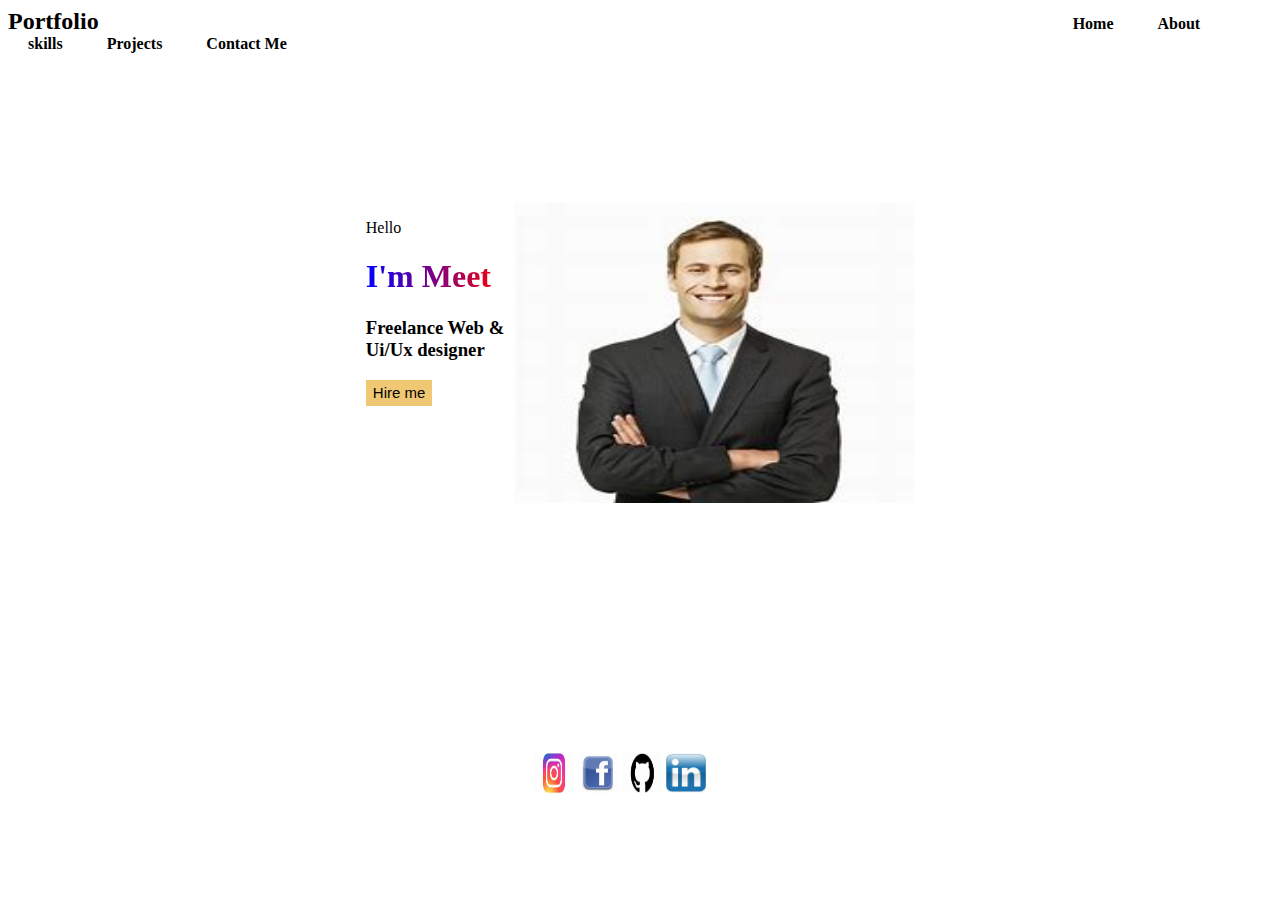
<file: index.html>
<html>
<head>
    <title>portfolio</title>
    <link href="style.css" rel="stylesheet"/>
</head>
<body>
    <nav>
     <div id="navd">
        <h2>Portfolio</h2>
        <a href="index.html">Home</a>
        <a href="About.html">About</a>
        <a href="skill.html">skills</a>
        <a href="project.html">Projects</a>
        <a href="contact.html">Contact Me</a>
    </div>
</nav>
<main>
    <div id="div6">
        <p>Hello</p>
        <h1 class="grad">I'm Meet</h1>
        <h3>Freelance Web &<br>
            Ui/Ux designer
        </h3>
        <button>Hire me</button>
        </div>   
        
        <div id="img">
            <image src="img.jpg" width="400px" height="300spx"/>

        </div>
        
    
        
        

    
</main>
<footer>
    <div id="logo">
        <img src="inst.jpg"/>
        <img src="facb.jpg"/>
        <img src="git.jpg"/>
        <img src="linked.jpg"/>
        </div>
    </footer>

    
</body>
</html>
</file>
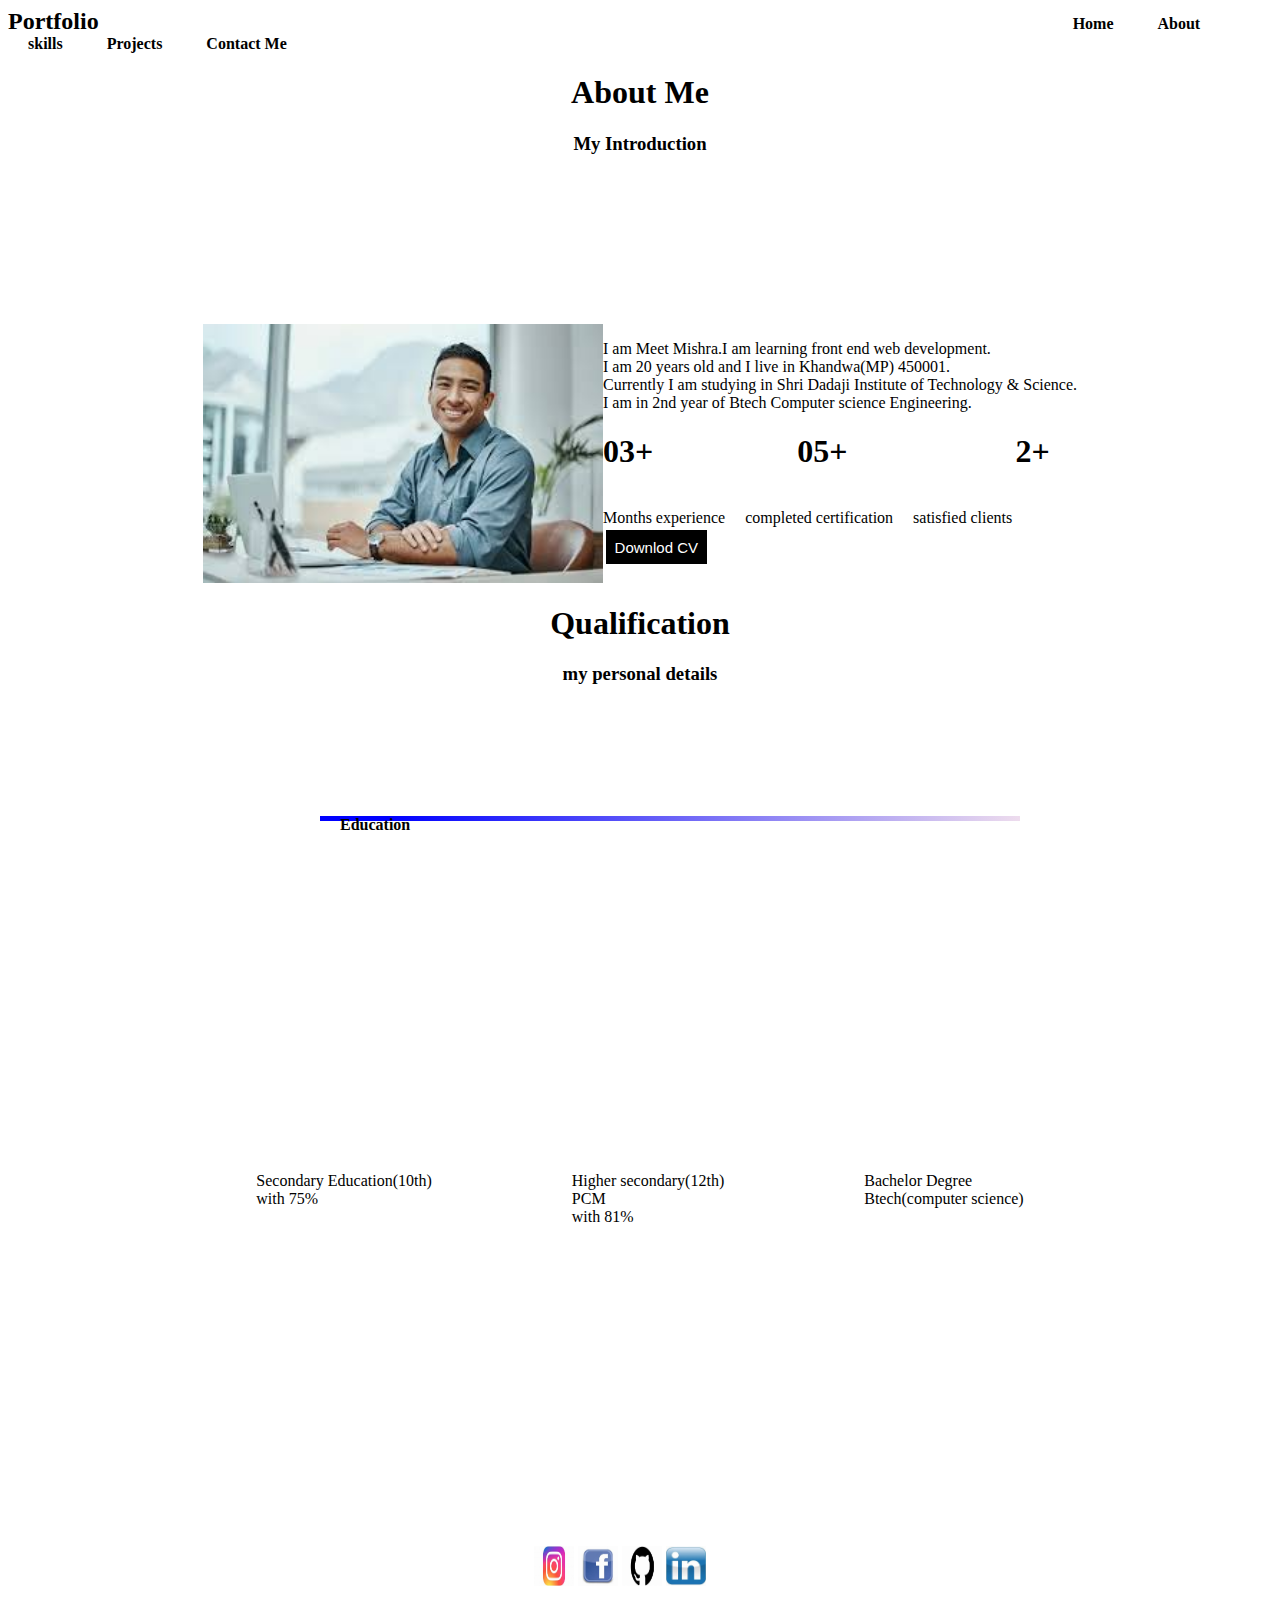
<file: About.html>
<html>
<head>
    <title>portfolio</title>
    <link href="style.css" rel="stylesheet"/>
</head>
<body>
    <nav>
     <div id="navd">
        <h2>Portfolio</h2>
        <a href="index.html">Home</a>
        <a href="About.html">About</a>
        <a href="skill.html">skills</a>
        <a href="project.html">Projects</a>
        <a href="contact.html">Contact Me</a>
    </div>
</nav>
<div id="about"> <h1>About Me</h1>
    <h3>My Introduction</h3></div> 
   <main>
    <div show>
        <img href src="img.jpeg" width="400">
    </div>
    <section>
        <div>
            <p>
                I am Meet Mishra.I am learning front end web development.<br>I am 20 years old and I live in Khandwa(MP) 450001.<br>Currently I am studying in Shri Dadaji Institute of Technology & Science.<br>I am in 2nd year of Btech Computer science Engineering. 
            </p>
        </div>
       <div>
        <h1>
            03+ &nbsp;&nbsp;&nbsp;&nbsp;&nbsp;&nbsp;&nbsp;&nbsp;&nbsp;&nbsp;&nbsp;&nbsp;&nbsp;&nbsp;&nbsp;&nbsp;&nbsp;05+&nbsp;&nbsp;&nbsp;&nbsp;&nbsp;&nbsp;&nbsp;&nbsp;&nbsp;&nbsp;&nbsp;&nbsp;&nbsp;&nbsp;&nbsp;&nbsp;&nbsp;&nbsp;&nbsp;&nbsp; 2+
        </h1><br>
        Months experience&nbsp;&nbsp;&nbsp;&nbsp; completed certification&nbsp;&nbsp;&nbsp;&nbsp; satisfied clients
       </div>
       <button id="gt">Downlod CV</button>
    </section>
   </main>
   <div id="about"> <h1>
    Qualification
   </h1>
<h3>my personal details</h3></div>
<div id="op">
<h4 id="br">&nbsp;&nbsp;&nbsp;&nbsp;&nbsp;Education</h4>
</div>
<main id="sc">
    <div>Secondary Education(10th)<br>with 75%</div>
    <div>Higher secondary(12th)<br>PCM<br> with 81%</div>
    <div>Bachelor Degree<br>Btech(computer science)</div>
    
</main>
<footer>
    <div id="logo">
        <img src="inst.jpg"/>
        <img src="facb.jpg"/>
        <img src="git.jpg"/>
        <img src="linked.jpg"/>
        </div>
    </footer>
  

</body>
</html>
</file>
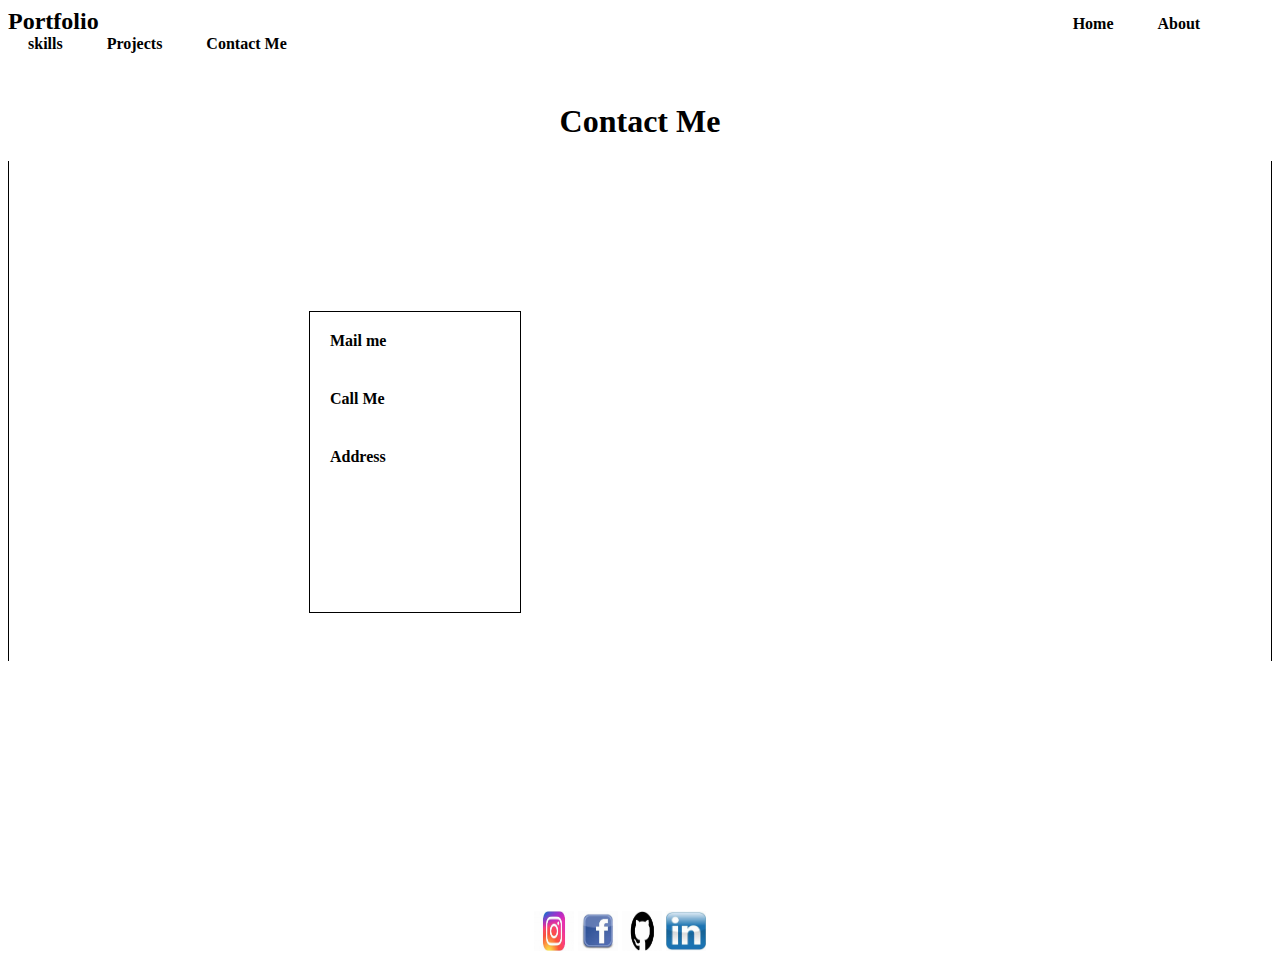
<file: contact.html>
<html>
<head>
    <title></title>
    <link href="style.css" rel="stylesheet"/>
</head>
<body>
    <nav>
     <div id="navd">
        <h2>Portfolio</h2>
        <a href="index.html">Home</a>
        <a href="About.html">About</a>
        <a href="skill.html">skills</a>
        <a href="project.html">Projects</a>
        <a href="contact.html">Contact Me</a>
        <h1 class="hex">Contact Me</h1>
        </div>

        </nav>
        <main class="bjt">
            
                <div class="bjp">
                    <a href="mailto:mishrameet143@gmail.com">Mail me</a>
                    <a href="tel:7724099103">Call Me</a>
                    <a href="https://maps.app.goo.gl/VPVA9ApRroAuiH5S7">Address</a>
                </div>
                <div class="bmp">
                    <iframe src="https://www.google.com/maps/embed?pb=!1m18!1m12!1m3!1d3703.913163486334!2d76.2960922753339!3d21.822285780033027!2m3!1f0!2f0!3f0!3m2!1i1024!2i768!4f13.1!3m3!1m2!1s0x3bd81aec0cad19c1%3A0xc7fa45b76e954edb!2sShri%20Dadaji%20Institute%20of%20Technology%20%26%20Science!5e0!3m2!1sen!2sin!4v1709631224978!5m2!1sen!2sin" width="450" height="350" style="border:0;" allowfullscreen="" loading="lazy" referrerpolicy="no-referrer-when-downgrade"></iframe>
                </div>
            
        </main>
        <footer>
            <div id="logo">
                <img src="inst.jpg"/>
                <img src="facb.jpg"/>
                <img src="git.jpg"/>
                <img src="linked.jpg"/>
                </div>
            </footer>
</file>
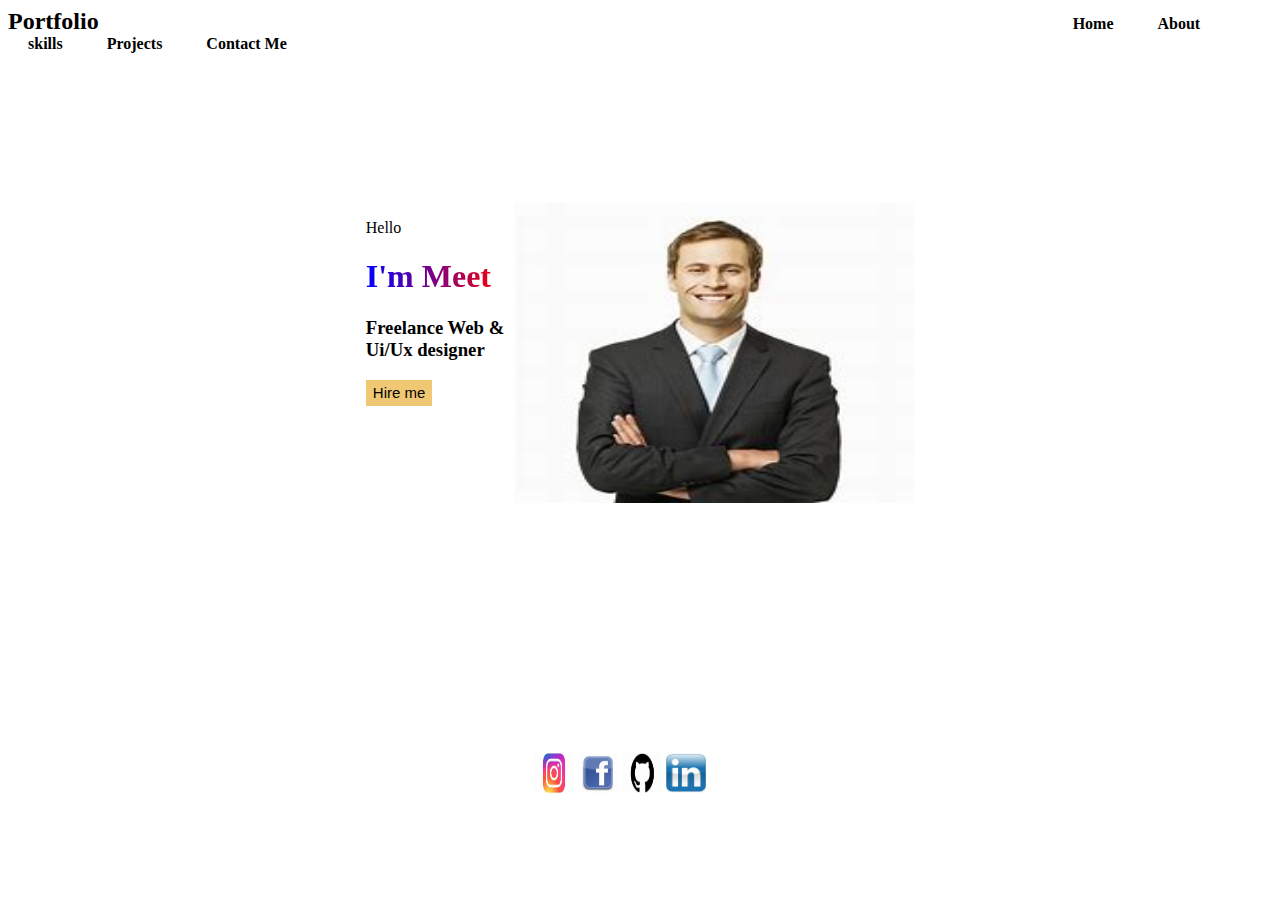
<file: Home.html>
<html>
<head>
    <title>portfolio</title>
    <link href="style.css" rel="stylesheet"/>
</head>
<body>
    <nav>
     <div id="navd">
        <h2>Portfolio</h2>
        <a href="Home.html">Home</a>
        <a href="About.html">About</a>
        <a href="skill.html">skills</a>
        <a href="project.html">Projects</a>
        <a href="contact.html">Contact Me</a>
    </div>
</nav>
<main>
    <div id="div6">
        <p>Hello</p>
        <h1 class="grad">I'm Meet</h1>
        <h3>Freelance Web &<br>
            Ui/Ux designer
        </h3>
        <button>Hire me</button>
        </div>   
        
        <div id="img">
            <image src="img.jpg" width="400px" height="300spx"/>

        </div>
        
    
        
        

    
</main>
<footer>
    <div id="logo">
        <img src="inst.jpg"/>
        <img src="facb.jpg"/>
        <img src="git.jpg"/>
        <img src="linked.jpg"/>
        </div>
    </footer>

    
</body>
</html>
</file>
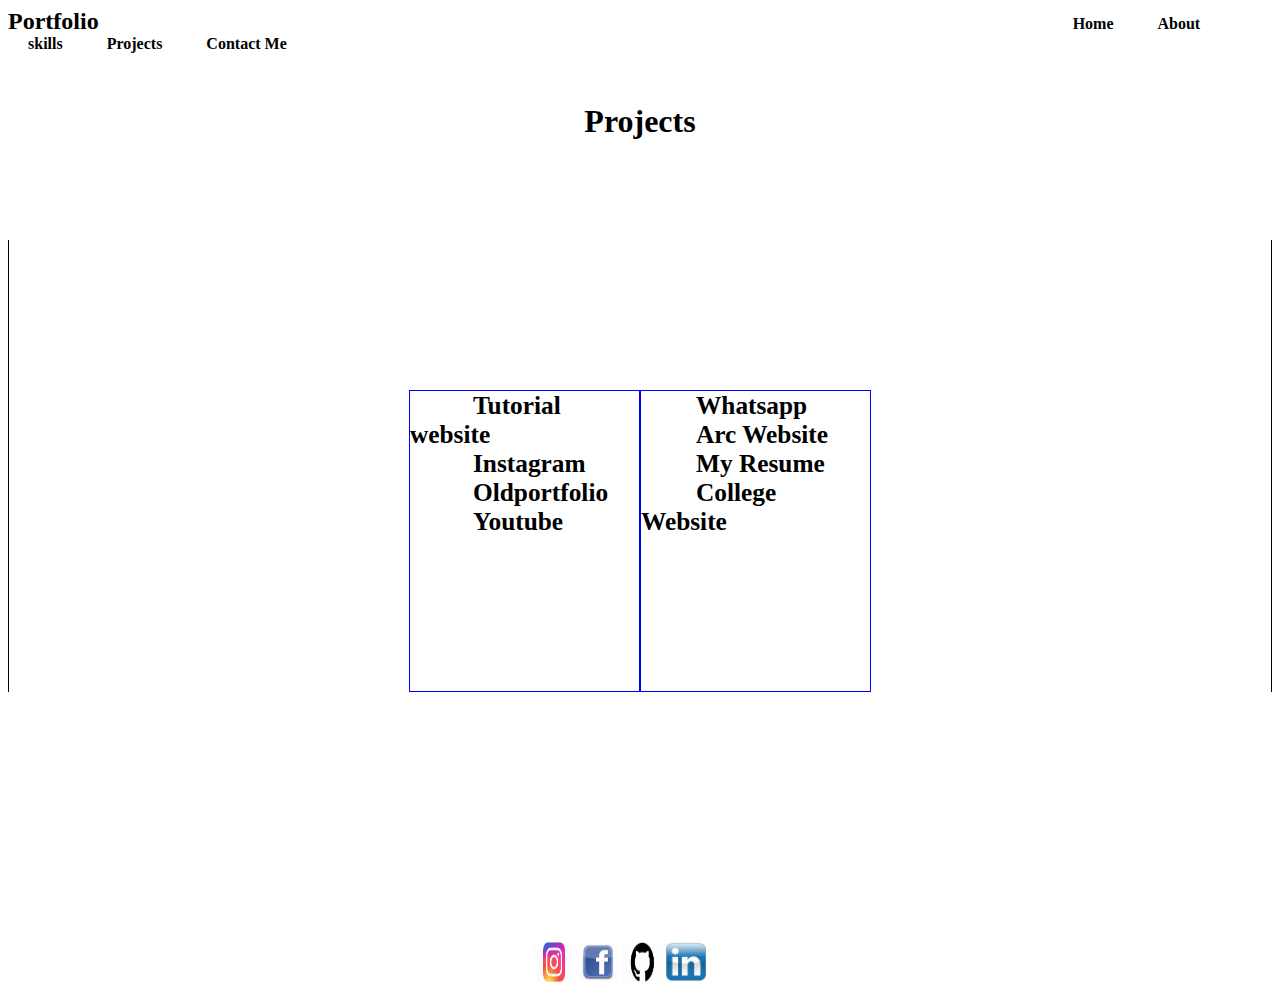
<file: project.html>
<html>
<head>
    <title>portfolio</title>
    <link href="style.css" rel="stylesheet"/>
</head>
<body>
    <nav>
     <div id="navd">
        <h2>Portfolio</h2>
        <a href="Home.html">Home</a>
        <a href="About.html">About</a>
        <a href="skill.html">skills</a>
        <a href="project.html">Projects</a>
        <a href="contact.html">Contact Me</a>
        <h1 class="hex">Projects</h1>
    </div>
</nav>
<main class="hvc">
    <div class="mpc">
        <a href="https://meettutorialwebsite.netlify.app/">Tutorial website</a><br>
        <a href="https://meetinsta.netlify.app/">Instagram</a><br>
        <a href="https://mishrameet.netlify.app/">Oldportfolio</a><br>
        <a href="https://meetyt.netlify.app/">Youtube</a>
        
    </div>
    <div class="mpd">
        <a href="https://meetwhatsapp.netlify.app/">Whatsapp</a><br>
        <a href="https://meetarc.netlify.app/">Arc Website</a>
        <a href="https://meetresume.netlify.app/">My Resume</a>
        <a href="https://meetcollegewebsite.netlify.app/">College Website</a>

        
    </div>
</main>
<footer>
    <div id="logo">
        <img src="inst.jpg"/>
        <img src="facb.jpg"/>
        <img src="git.jpg"/>
        <img src="linked.jpg"/>
        </div>
    </footer>
</body>
</html>
</file>
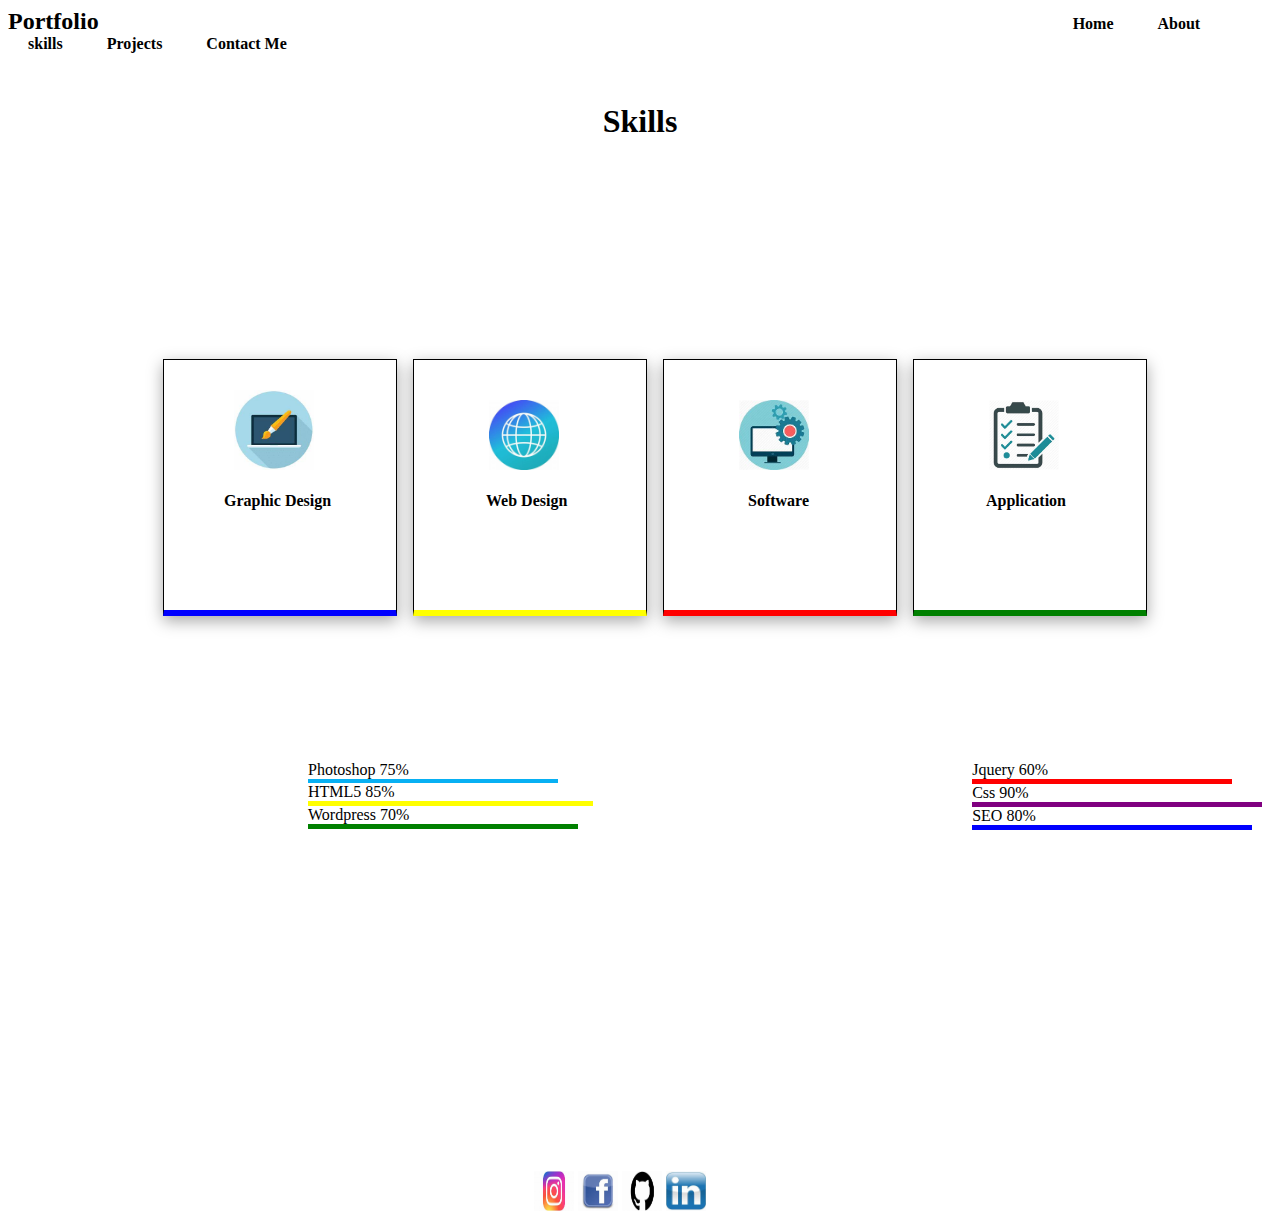
<file: skill.html>
<html>
<head>
    <title>portfolio</title>
    <link href="style.css" rel="stylesheet"/>
</head>
<body>
    <nav>
     <div id="navd">
        <h2>Portfolio</h2>
        <a href="index.html">Home</a>
        <a href="About.html">About</a>
        <a href="skill.html">skills</a>
        <a href="project.html">Projects</a>
        <a href="contact.html">Contact Me</a>
        <h1 class="hex">Skills</h1>
    </div>
</nav>
 
    <main>
        <div id="big">
        <div id="div1"><img src="graphic.jpg" style="width: 80px;height: 80px;"/>
        <h4>Graphic Design</h4> </div>
        <div id="div2"><img src="webd.jpg" style="width: 70px;height: 70px;"/>
        <h4>&nbsp;&nbsp;&nbsp;Web Design</h4></div>
        <div id="div3"><img src="soft.jpg" style="width: 70px;height:70px"/>
        <h4>&nbsp;&nbsp;&nbsp;&nbsp;&nbsp;&nbsp;Software</h4></div>
        <div id="div4"><img src="App.jpg" style="width: 70px;height: 70px;"/>
        <h4>&nbsp;&nbsp;&nbsp;Application</h4></div>
    </div>
    </main>
    <section id="sec">
        <div class="FIRST">
            <span>Photoshop 75%</span>
            <div id="s1"></div>
            <span>HTML5 85%</span>
            <div id="s2"></div>
            <span>Wordpress 70%</span>
            <div id="s3"></div>
        </div>
       
        <div class="second">
            <span>Jquery 60%</span>
        <div id="s4"></div>
        <span>Css 90%</span>
        <div id="s5"></div>
        <span>SEO 80%</span>
        <div id="s6"></div>
        </div>
        


    </section>
    <footer>
        <div id="logo">
            <img src="inst.jpg"/>
            <img src="facb.jpg"/>
            <img src="git.jpg"/>
            <img src="linked.jpg"/>
            </div>
        </footer>
    </body>
    </html>
</file>
<file: style.css>
h2{
    display:inline;
    margin-right: 950px;
    
}
a{
    margin:20px;
    text-decoration: none;
    color: black;
    font-weight: bold;
    
}
main{
    display:flex;
    justify-content:center;
    padding-top: 150px;
    
    
}
#img{
    padding-left: 10px;
}
button{
    border: solid;
    font-size: 15px;
    background-color: rgb(243, 243, 136);
    border-color: yellow;
}
#logo img{ 
    width:40px;
    height:40px;
}
footer{
    display: flex;
    justify-content: center;
    margin-top: 250px;
    padding-right: 40px;
}
.grad{
   
    background-image:linear-gradient(to right, blue 0%,purple 50%,red);
    background-clip: text;
    -webkit-text-fill-color: transparent;

}
.hex{
    font-weight: bolder;
    margin-top :50px;
    display: flex;
    justify-content: center;
}
.bjp{
    margin-left: 300px;
    width:400px;
    height:300px;
   
    display:flex;
    flex-direction: column;
    border: 1px solid black;    
}
.bjt{
    border: 1px solid black;
    border-bottom: 10px;
    border-top: 10px;
  display:flex;
  justify-content: space-between;   
}
.bmp{
    margin-right: 300px;
}
.mpc{
    margin-left:400px;
    width:300px;
    height:300px;
    border:1.8px solid blue;
    
}
.hvc{
    margin-top: 100px;
    border: 1px solid black;
    border-bottom: 10px;
    border-top: 10px;
  display:flex;
  justify-content: space-between;  
}
.mpd{
    margin-right:400px;
    width:300px;
    height:300px;
    border:1.8px solid blue;
}
button{
    background-color: rgb(240,200,115);
    border: 0;
    height: 20pt;
    width: 50pt;
}
#about h1{ 
    display:flex;
    justify-content:center;
    align-items: center;
    
    
}
#about h3{
    display:flex;
    justify-content:center;
    align-items: center;
}
#gt{
    background-color: black;
    border: solid;
    color: white;
    width: 80pt;
    height: 30pt;

}
#show{
    border: 5px;
}
#br{ 
    background-image: linear-gradient(to right, blue 10%,rgba(128, 0, 128, 0.137) );
    height: 5px;
    width: 700px;
}

#d{
    height: 100px;
    width: 150px;
    border: solid white;
    box-shadow: 20px;
    background-color: antiquewhite;
    padding: 50px;
}
#ijn{
    width: 150px;
    background-color: white;
    text-align: center;
    padding-top: 80px;
    box-shadow: 10px 10px 20px 10px;
    height: 100px;
    border-bottom:solid thick red;
    margin: 30px 90px;

}
#op{
    display:flex;
    align-items:center;
    justify-content: space-around;
    margin:110px 150px;

}
#sc div{
    display: flex;
    margin:70px;
}
.hpc:hover{
    background-color: antiquewhite;
}

#div1{
    height:250px;
    width:250px;
    border: 1px solid black;
    border-bottom:  6px solid blue;
    box-shadow: rgba(0, 0, 0, 0.35) 0px 5px 15px;
}
#div2{
    height:250px;
    width:250px;
    border:1px solid black;
    border-bottom:  6px solid yellow;
    box-shadow: rgba(0, 0, 0, 0.35) 0px 5px 15px;
}

#div3{
    height:250px;
    width:250px;
    border:1px solid black;
    border-bottom:  6px solid red;
    box-shadow: rgba(0, 0, 0, 0.35) 0px 5px 15px;
}
#div4{
    height:250px;
    width:250px;
    border:1px solid black;
    border-bottom:  6px solid green;
    box-shadow: rgba(0, 0, 0, 0.35) 0px 5px 15px;
}
#big {
    display: flex;
    height:300px;
    width:1000px;
    padding: 40px;
    margin-left: 30px;
    margin-top: 0px;
}
#big div{
    
    margin:8px;
}
#div1 img{
    padding-left: 70px;
    padding-top: 30px;
}
h4{
    margin-left:60px ;
}
#div2 img{
    padding-left:75px;
    padding-top: 40px;
}
#div3 img{
    padding-left:75px;
    padding-top: 40px;
}
#div4 img{
    padding-left:75px;
    padding-top: 40px;
}
#big:hover{
    border:1px solid black;
}
#s1{
    width: 250px;
    height: 4px;
    background-color: rgb(7, 176, 243);
}
#s2{
    
    width: 285px;
    height: 5px;
    background-color:yellow;
}
#s3{
    
    width: 270px;
    height: 5px;
    background-color: green;
}
#s4{
    
    width: 260px;
    height: 5px;
    background-color:red;
  
}
#s5{
    
    width: 290px;
    height: 5px;
    background-color:purple;
}
#s6{
    
    width: 280px;
    height: 5px;
    background-color:blue;
}
#sec{
    display: flex;
    margin-top:30px ;
   height: 200px;

}
.FIRST{
margin-left: 300px;
margin-top: 40px;
}
.second{
    position: relative;
    left: 30%;
    margin-top: 40px;
   
}
#sec:hover{
    border:1px solid black;
    background-color:ghostwhite;
}
.bjp:hover{
    box-shadow: 10px 5px 20px black;
}
#navd a:hover{
    border-bottom:3px solid blue;
    border-radius: 7px;
}
.mpc a{
    font-size: 19pt;
    padding-left:43px;
    margin-top: 30px;
  
    
}
.mpc a:hover{
    color: red;
    font-family: Arial, Helvetica, sans-serif;
    font:30px;
    animation: fadeIn 1s;
}
@keyframes fadeIn {
    0% { opacity: 0; }
    100% { opacity: 1; }
  }
.mpd a{
    padding-left:35px;
    margin-top: 30px;
   
    font-size: 19pt; 
}
.mpd a:hover{
    color: red;
    font-family: Arial, Helvetica, sans-serif;
    font:30px;
    animation: fadeIn 1s;
}
.mpc:hover{
    box-shadow: rgb(38, 57, 77) 0px 20px 30px -10px;
}
.mpd:hover{
    box-shadow: rgb(38, 57, 77) 0px 20px 30px -10px;
}
</file>
